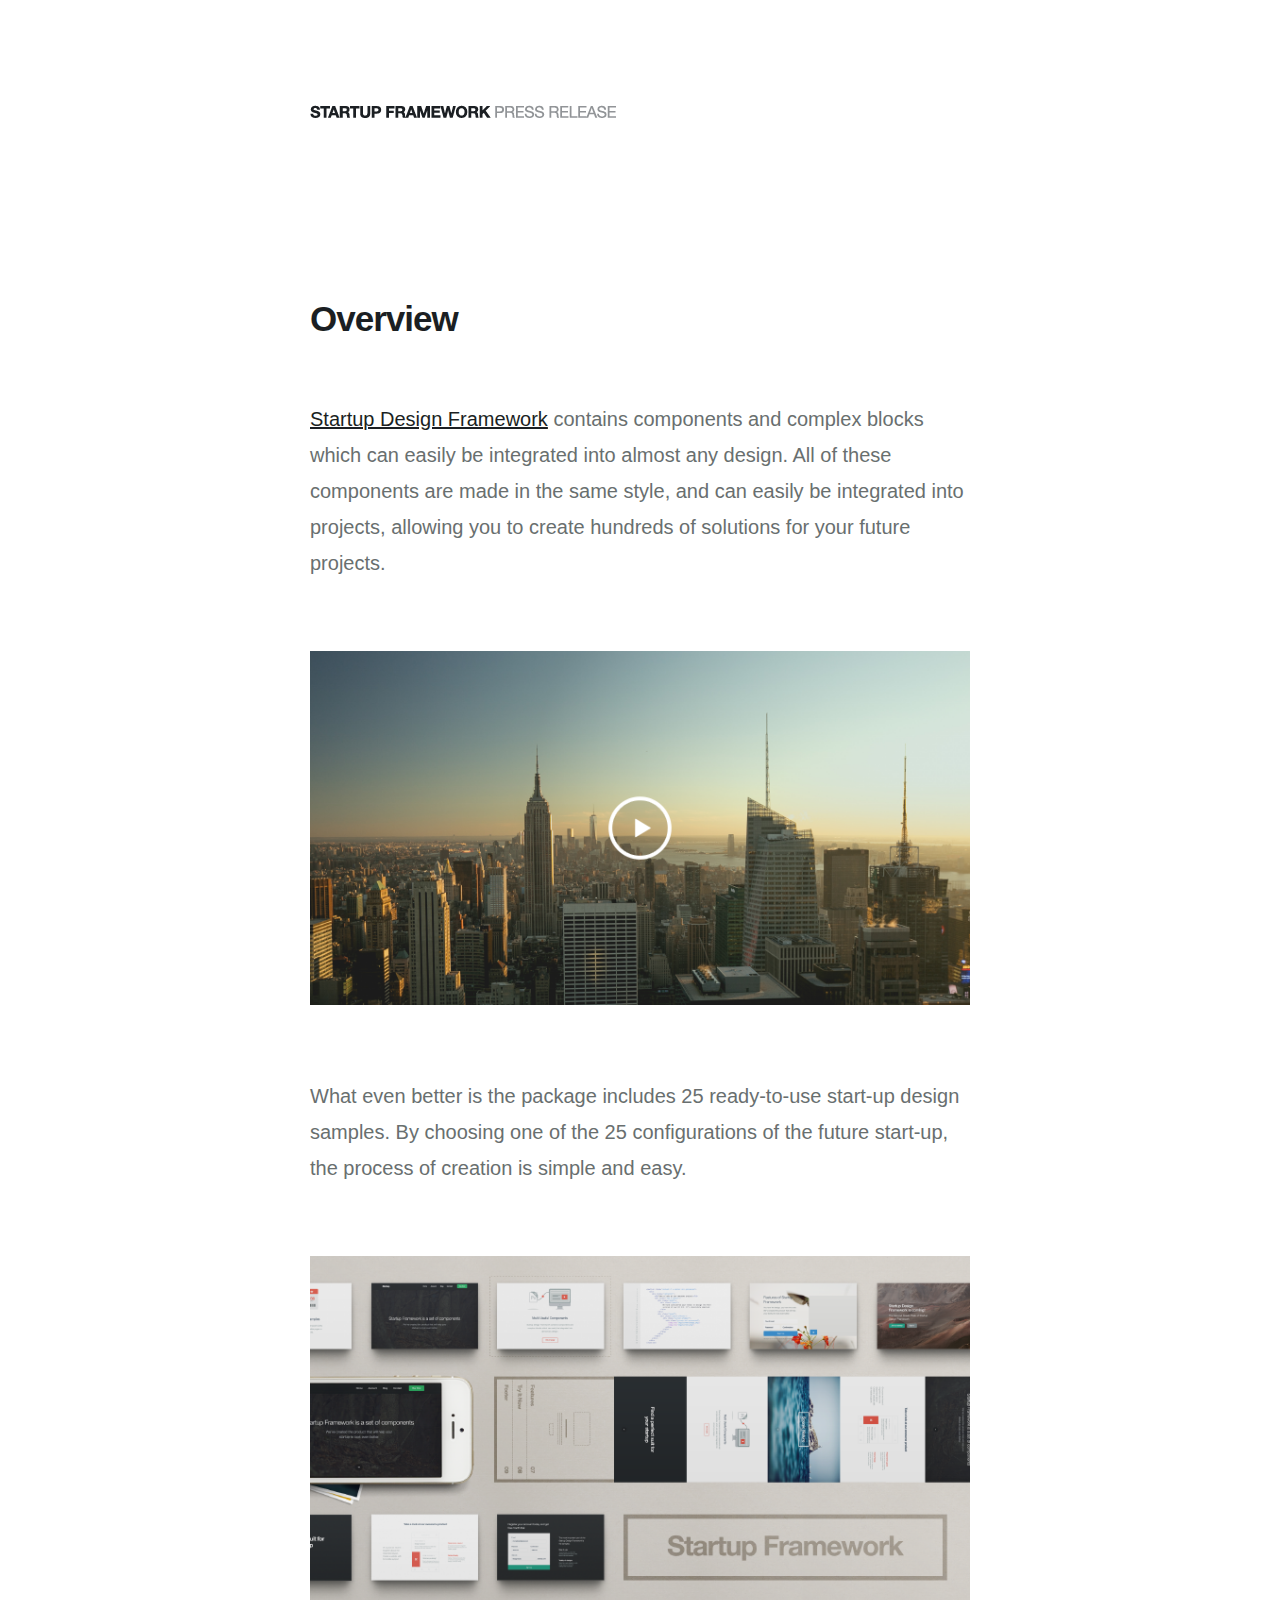
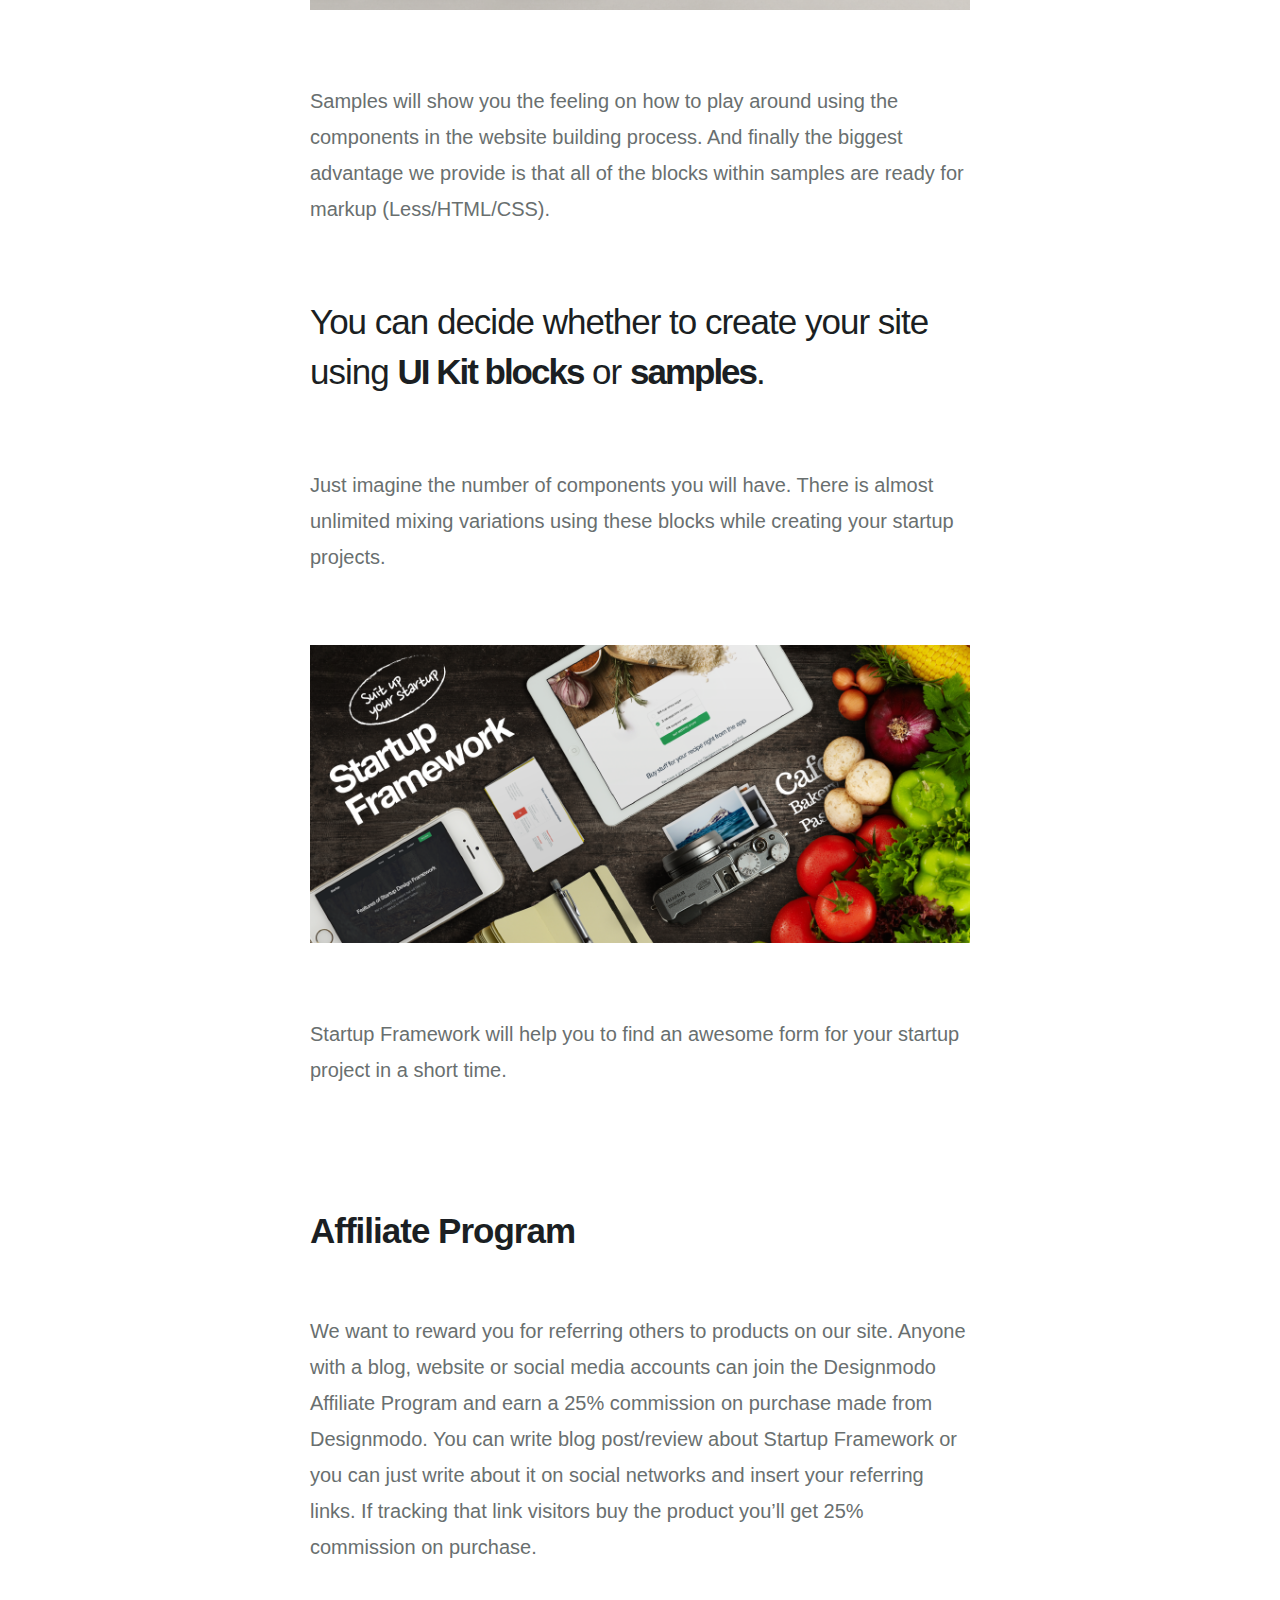
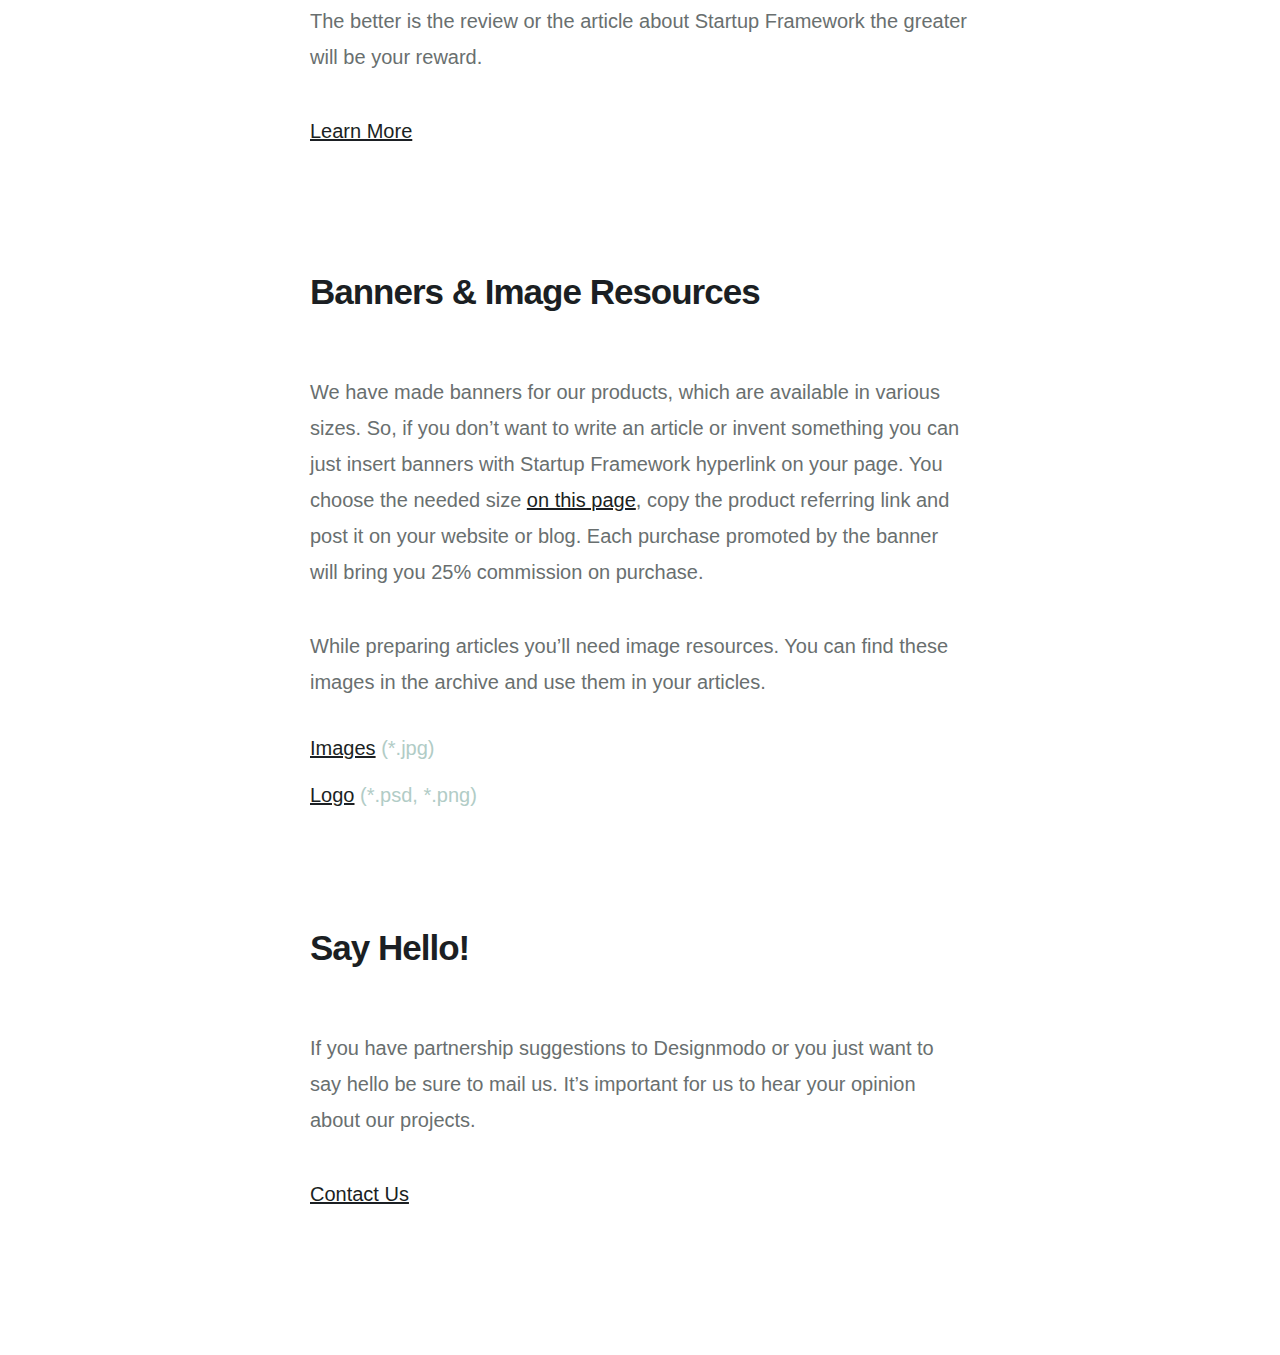
<file: product pages/Startup Framework/index.html>
<!doctype html>
<html>
<head>
<meta charset="UTF-8">
<title>Press Release: Startup Framework</title>
<link rel="icon" href="img/favicon.ico" type="image/x-icon"/>
<link rel="shortcut icon" href="favicon.ico" type="image/x-icon"/>

<style>

html,body,div,span,applet,object,iframe,h1,h2,h3,h4,h5,h6,p,blockquote,pre,a,abbr,acronym,address,big,cite,code,del,dfn,em,img,ins,kbd,q,s,samp,small,strike,strong,sub,sup,tt,var,b,u,i,center,dl,dt,dd,ol,ul,li,fieldset,form,label,legend,table,caption,tbody,tfoot,thead,tr,th,td,article,aside,canvas,details,embed,figure,figcaption,footer,header,hgroup,menu,nav,output,ruby,section,summary,time,mark,audio,video{border:0;font-size:100%;font:inherit;vertical-align:baseline;margin:0;padding:0}
	article,aside,details,figcaption,figure,footer,header,hgroup,menu,nav,section{display:block;}
	body{line-height:1}
	ol,ul{list-style:none}
	blockquote,q{quotes:none}
	blockquote:before,blockquote:after,q:before,q:after{content:none}
	table{border-collapse:collapse;border-spacing:0}
	html {position:static!important;top:0!important;}
	body {font-family: 'Helvetica Neue', Helvetica, Arial, serif;cursor:default;}
            
	* { box-sizing:border-box;-webkit-transition: 0.5s ease;-moz-transition: 0.5s;-ms-transition: 0.5s;-o-transition: 0.5s;transition: 0.5s;}
            
	h1 {font-size: 35px; font-weight: bold; margin-bottom: 60px; letter-spacing: -1px; color: #1b1f23; line-height: 45px;}
	p {font-size: 20px; line-height: 36px; color: #696f6f}
	a {color: #1b1f23}
	
	.padding_block h1 {font-size: 35px; font-weight: bold; margin-top: 120px; margin-bottom: 60px; letter-spacing: -1px; color: #1b1f23;line-height: 45px;}
	.padding_block p {margin-bottom: 38px}
	.padding_block li {margin-bottom: 27px; font-size: 20px; color: #b1ccc6; font-weight: 300}
	.padding_block li a {color: #1b1f23; font-weight: normal}
	
	.quote {font-size: 35px; font-weight: 300; line-height: 50px; padding-top: 70px; padding-bottom: 70px; letter-spacing: -1px; color: #1b1f23}
	.quote b {font-weight: 800; letter-spacing: -2px}
	.wrap {padding-top: 105px; padding-bottom: 105px; width: 100%; max-width: 700px; margin: 0 auto; padding: 105px 20px}
	.logo {padding-bottom: 175px}		
	.default_img {padding-top: 70px; padding-bottom: 70px}
	img {max-width: 100%}      
	
	@media screen and (max-width: 480px) {
		h1 {margin-bottom: 30px; font-size: 30px}
		p {font-size: 18px; line-height: 32px}
		.wrap {padding-top: 20px; padding-bottom: 20px}
		.padding_block h1 {margin-top: 80px; margin-bottom: 30px; font-size: 30px; line-height: 40px;}
		.padding_block p {margin-bottom: 25px}
		.padding_block li {margin-bottom: 20px}
		.padding_block li a {font-size: 18px}
		.default_img {padding-top: 40px; padding-bottom: 40px}
		.logo {padding-bottom: 80px; padding-top: 10px}
		.quote {font-size: 30px; line-height: 40px; padding-top: 40px; padding-bottom: 40px}
	}
</style>
</head>
<body>

<div class="wrap">
	<a href="http://designmodo.com/startup/?utm_source=FreebieDownload&utm_medium=FreebieDownload&utm_campaign=FreebieDownload"><img src="img/logo.png" class="logo"></a>
    <div>
    	<h1>Overview</h1>
       <p><a href="http://designmodo.com/startup/?utm_source=FreebieDownload&utm_medium=FreebieDownload&utm_campaign=FreebieDownload">Startup Design Framework</a> contains components and complex blocks which can easily be integrated into almost any design. All of these components are made in the same style, and can easily be integrated into projects, allowing you to create hundreds of solutions for your future projects.</p>
       
       <a href="http://designmodo.com/startup/?utm_source=FreebieDownload&utm_medium=FreebieDownload&utm_campaign=FreebieDownload"><img src="img/player.png" class="default_img"></a>
       
       <p>What even better is the package includes 25 ready-to-use start-up design samples. By choosing one of the 25 configurations of the future start-up, the process of creation is simple and easy.</p>
       
       <a href="http://designmodo.com/startup/?utm_source=FreebieDownload&utm_medium=FreebieDownload&utm_campaign=FreebieDownload"><img src="img/img_01.png" class="default_img"></a>
       
       <p>Samples will show you the feeling on how to play around using the components in the website building process. And finally the biggest advantage we provide is that all of the blocks within samples are ready for markup (Less/HTML/CSS).</p>
       
       <div class="quote">You can decide whether to create your site using <b>UI Kit blocks</b> or <b>samples</b>.</div>
       
       <p>Just imagine the number of components you will have. There is almost unlimited mixing variations using these blocks while creating your startup projects.</p>
       
       <a href="http://designmodo.com/startup/?utm_source=FreebieDownload&utm_medium=FreebieDownload&utm_campaign=FreebieDownload"><img src="img/img_02.png" class="default_img"></a>
      
       <p>Startup Framework will help you to find an awesome form for your startup project in a short time.</p>
       
       <div class="padding_block">
           <h1>Affiliate Program</h1>
           <p>We want to reward you for referring others to products on our site. Anyone with a blog, website or social media accounts can join the Designmodo Affiliate Program and earn a 25% commission on purchase made from Designmodo. You can write blog post/review about Startup Framework or you can just write about it on social networks and insert your referring links.
If tracking that link visitors buy the product you’ll get 25% commission on purchase.</p>
    		<p>The better is the review or the article about Startup Framework the greater will be your reward.</p>
    		<p><a href="http://designmodo.com/affiliates/?utm_source=FreebieDownload&utm_medium=FreebieDownload&utm_campaign=FreebieDownload">Learn More</a></p>
    	</div>
       
       <div class="padding_block">
           <h1>Banners & Image Resources</h1>
           <p>We have made banners for our products, which are available in various sizes. So, if you don’t want to write an article or invent something you can just insert banners with Startup Framework hyperlink on your page. You choose the needed size <a href="http://designmodo.com/banners/?utm_source=FreebieDownload&utm_medium=FreebieDownload&utm_campaign=FreebieDownload">on this page</a>, copy the product referring link and post it on your website or blog. Each purchase promoted by the banner will bring you 25% commission on purchase.</p>
			<p>While preparing articles you’ll need image resources. You can find these images in the archive and use them in your articles. 
 </p>
           <ul>
               <li><a href="press_images.zip">Images</a> (*.jpg)</li>
               <li><a href="logo.zip">Logo</a> (*.psd, *.png)</li>
           </ul>
    	</div>
        
        <div class="padding_block">
           <h1>Say Hello!</h1>
           <p>If you have partnership suggestions to Designmodo or you just want to say hello be sure to mail us. It’s important for us to hear your opinion about our projects.</p>
    		<p><a href="http://designmodo.com/contact-us/?utm_source=FreebieDownload&utm_medium=FreebieDownload&utm_campaign=FreebieDownload">Contact Us</a></p>
    	</div>
    
</div>

</body>
</html>
</file>
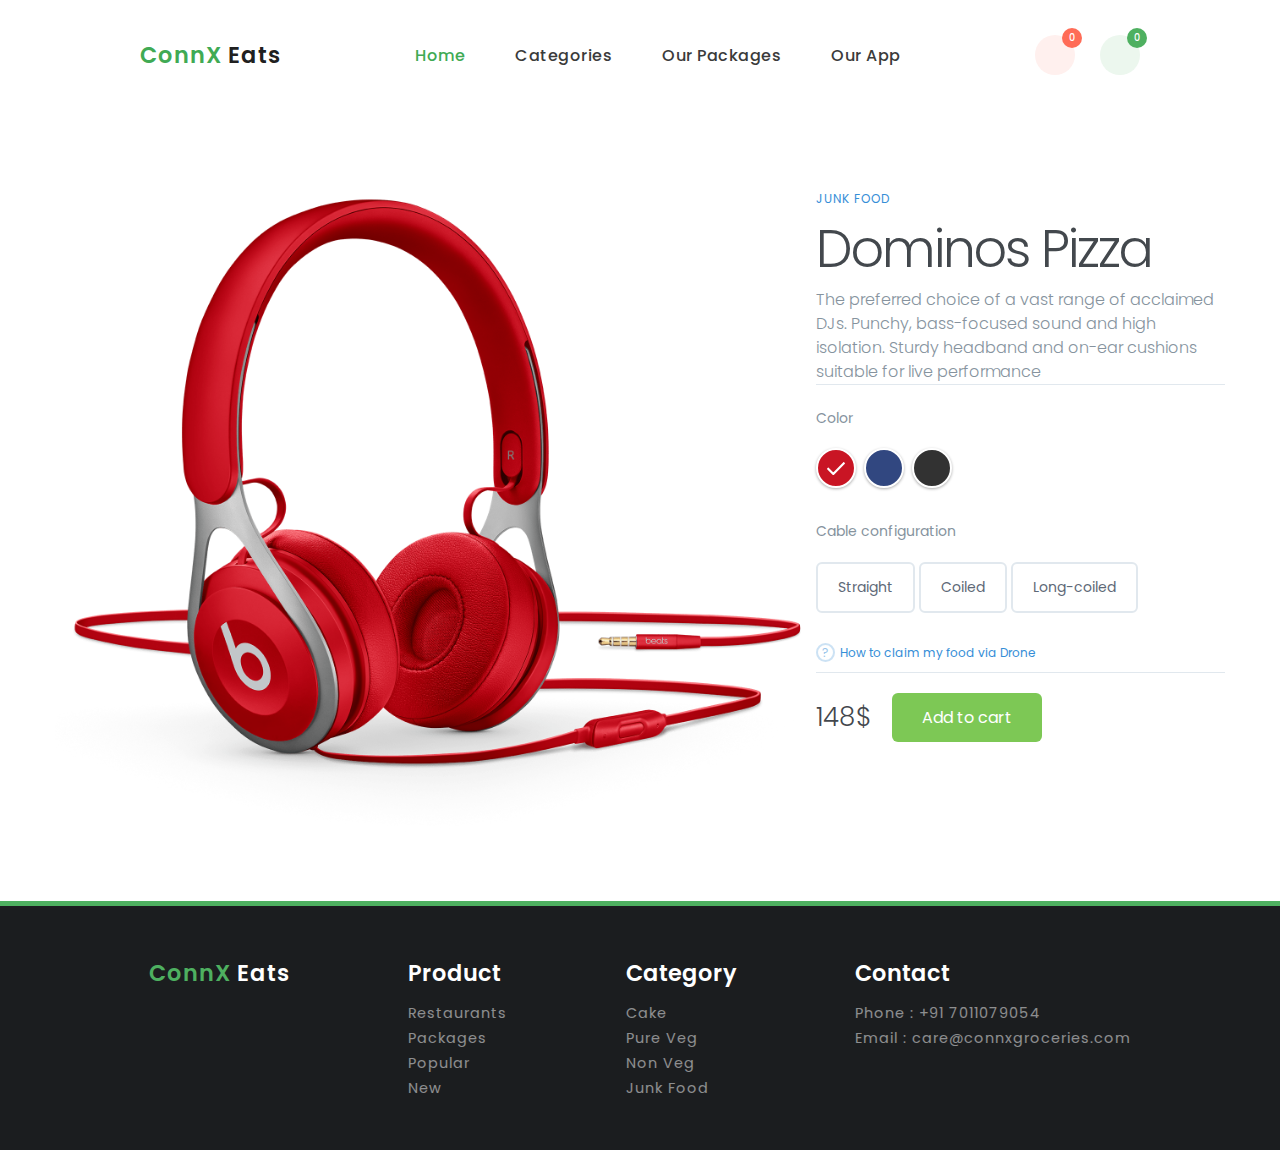
<file: product pages/example product.html>
<!DOCTYPE html>
<html>
  <head>
    <meta charset="utf-8">
    <meta name="viewport" content="width=device-width, initial-scale=1">
    <title>Tutorial</title>
    <!-- Fonts -->
    <link href="https://fonts.googleapis.com/css?family=Roboto:300,400,500" rel="stylesheet">
    <!-- CSS -->
    <link href="style.css" rel="stylesheet">
    <meta name="robots" content="noindex,follow" />
    <!--==Import-Font-Family======================-->
    <link rel="preconnect" href="https://fonts.googleapis.com">
    <link rel="preconnect" href="https://fonts.gstatic.com" crossorigin>
    <link href="https://fonts.googleapis.com/css2?family=Poppins:ital,wght@0,100;0,200;0,300;0,400;0,500;0,600;0,700;0,800;0,900;1,100;1,200;1,300;1,400;1,500;1,600;1,700;1,800;1,900&display=swap" rel="stylesheet">
        <!--==Using-Font-Awesome=====================-->
        <link rel="stylesheet" href="https://pro.fontawesome.com/releases/v5.10.0/css/all.css" integrity="sha384-AYmEC3Yw5cVb3ZcuHtOA93w35dYTsvhLPVnYs9eStHfGJvOvKxVfELGroGkvsg+p" crossorigin="anonymous"/>
  </head>

  <body>
    <!--==Navigation================================-->
    <nav class="navigation">
      <!--logo-------->
      <a href="index.html" class="logo">
          <span>ConnX</span> Eats
      </a>
      <!--menu-btn---->
      <input type="checkbox" class="menu-btn" id="menu-btn">
      <label for="menu-btn" class="menu-icon">
          <span class="nav-icon"></span>
      </label>
      <!--menu-------->
      <ul class="menu">
          <li><a href="index.html" class="active">Home</a></li>
          <li><a href="#category">Categories</a></li>
          <li><a href="#popular-bundle-pack">Our Packages</a></li>
          <li><a href="#download-app">Our App</a></li>
      </ul>
      <!--right-nav-(cart-like)-->
      <div class="right-nav">
          <!--like----->
          <a href="#" class="like">
              <i class="far fa-heart"></i>
              <span>0</span>
          </a>
          <!--cart----->
          <a href="#" class="cart">
              <i class="fas fa-shopping-cart"></i>
              <span>0</span>
          </a>
      </div>
  </nav>
  <!--nav-end--------------------->
    <main class="container">

      <!-- Left Column / Headphones Image -->
      <div class="left-column">
        <img data-image="black" src="images/black.png" alt="">
        <img data-image="blue" src="images/blue.png" alt="">
        <img data-image="red" class="active" src="images/red.png" alt="">
      </div>


      <!-- Right Column -->
      <div class="right-column">

        <!-- Product Description -->
        <div class="product-description">
          <span>Junk Food</span>
          <h1>Dominos Pizza</h1>
          <p>The preferred choice of a vast range of acclaimed DJs. Punchy, bass-focused sound and high isolation. Sturdy headband and on-ear cushions suitable for live performance</p>
        </div>

        <!-- Product Configuration -->
        <div class="product-configuration">

          <!-- Product Color -->
          <div class="product-color">
            <span>Color</span>

            <div class="color-choose">
              <div>
                <input data-image="red" type="radio" id="red" name="color" value="red" checked>
                <label for="red"><span></span></label>
              </div>
              <div>
                <input data-image="blue" type="radio" id="blue" name="color" value="blue">
                <label for="blue"><span></span></label>
              </div>
              <div>
                <input data-image="black" type="radio" id="black" name="color" value="black">
                <label for="black"><span></span></label>
              </div>
            </div>

          </div>

          <!-- Cable Configuration -->
          <div class="cable-config">
            <span>Cable configuration</span>

            <div class="cable-choose">
              <button>Straight</button>
              <button>Coiled</button>
              <button>Long-coiled</button>
            </div>

            <a href="#">How to claim my food via Drone</a>
          </div>
        </div>

        <!-- Product Pricing -->
        <div class="product-price">
          <span>148$</span>
          <a href="#" class="cart-btn">Add to cart</a>
        </div>
      </div>
    </main>
    <h1> ㅤ </h1>
    <h1> ㅤ </h1>
    <h1> ㅤ </h1>
    <!--FOOTE.R-->
            <!--==Footer=============================================-->
            <footer>
              <h1>  </h1>
              <h1>  </h1>
              <h1>  </h1>
              <h1>  </h1>
              <div class="footer-container">
                  <!--logo-container------>
                  <div class="footer-logo">
                      <a href="#"><span>ConnX</span> Eats</a>
                      <!--social----->
                                      </div>
                  <!--links------------------------->
              <div class="footer-links">
                  <strong>Product</strong>
                  <ul>
                      <li><a href="#">Restaurants</a></li>
                      <li><a href="#">Packages</a></li>
                      <li><a href="#">Popular</a></li>
                      <li><a href="#">New</a></li>
                  </ul>
              </div>
              <!--links------------------------->
              <div class="footer-links">
                  <strong>Category</strong>
                  <ul>
                      <li><a href="#">Cake</a></li>
                      <li><a href="#">Pure Veg</a></li>
                      <li><a href="#">Non Veg</a></li>
                      <li><a href="#">Junk Food</a></li>
                  </ul>
              </div>
              <!--links-------------------------->
              <div class="footer-links">
                  <strong>Contact</strong>
                  <ul>
                      <li><a href="#">Phone : +91 7011079054</a></li>
                      <li><a href="#">Email : care@connxgroceries.com</a></li>
                  </ul>
              </div>
              </div>
          </footer>

    <!-- Scripts -->
    <script src="https://cdnjs.cloudflare.com/ajax/libs/jquery/3.1.1/jquery.min.js" charset="utf-8"></script>
    <script src="script.js" charset="utf-8"></script>
  </body>
</html>
</file>
<file: product pages/style.css>
/* Basic Styling */
html, body {
  height: 100%;
  width: 100%;
  margin: 0;
  font-family: 'Roboto', sans-serif;
}

.container {
  max-width: 1200px;
  margin: 0 auto;
  padding: 15px;
  display: flex;
}

/* Columns */
.left-column {
  width: 65%;
  position: relative;
}

.right-column {
  width: 35%;
  margin-top: 60px;
}


/* Left Column */
.left-column img {
  width: 100%;
  position: absolute;
  left: 0;
  top: 0;
  opacity: 0;
  transition: all 0.3s ease;
}

.left-column img.active {
  opacity: 1;
}


/* Right Column */

/* Product Description */
.product-description {
  border-bottom: 1px solid #E1E8EE;
  margin-bottom: 20px;
}
.product-description span {
  font-size: 12px;
  color: #358ED7;
  letter-spacing: 1px;
  text-transform: uppercase;
  text-decoration: none;
}
.product-description h1 {
  font-weight: 300;
  font-size: 52px;
  color: #43484D;
  letter-spacing: -2px;
}
.product-description p {
  font-size: 16px;
  font-weight: 300;
  color: #86939E;
  line-height: 24px;
}

/* Product Configuration */
.product-color span,
.cable-config span {
  font-size: 14px;
  font-weight: 400;
  color: #86939E;
  margin-bottom: 20px;
  display: inline-block;
}

/* Product Color */
.product-color {
  margin-bottom: 30px;
}

.color-choose div {
  display: inline-block;
}

.color-choose input[type="radio"] {
  display: none;
}

.color-choose input[type="radio"] + label span {
  display: inline-block;
  width: 40px;
  height: 40px;
  margin: -1px 4px 0 0;
  vertical-align: middle;
  cursor: pointer;
  border-radius: 50%;
}

.color-choose input[type="radio"] + label span {
  border: 2px solid #FFFFFF;
  box-shadow: 0 1px 3px 0 rgba(0,0,0,0.33);
}

.color-choose input[type="radio"]#red + label span {
  background-color: #C91524;
}
.color-choose input[type="radio"]#blue + label span {
  background-color: #314780;
}
.color-choose input[type="radio"]#black + label span {
  background-color: #323232;
}

.color-choose input[type="radio"]:checked + label span {
  background-image: url(images/check-icn.svg);
  background-repeat: no-repeat;
  background-position: center;
}

/* Cable Configuration */
.cable-choose {
  margin-bottom: 20px;
}

.cable-choose button {
  border: 2px solid #E1E8EE;
  border-radius: 6px;
  padding: 13px 20px;
  font-size: 14px;
  color: #5E6977;
  background-color: #fff;
  cursor: pointer;
  transition: all .5s;
}

.cable-choose button:hover,
.cable-choose button:active,
.cable-choose button:focus {
  border: 2px solid #86939E;
  outline: none;
}

.cable-config {
  border-bottom: 1px solid #E1E8EE;
  margin-bottom: 20px;
}

.cable-config a {
  color: #358ED7;
  text-decoration: none;
  font-size: 12px;
  position: relative;
  margin: 10px 0;
  display: inline-block;
}
.cable-config a:before {
  content: "?";
  height: 15px;
  width: 15px;
  border-radius: 50%;
  border: 2px solid rgba(53, 142, 215, 0.5);
  display: inline-block;
  text-align: center;
  line-height: 16px;
  opacity: 0.5;
  margin-right: 5px;
}

/* Product Price */
.product-price {
  display: flex;
  align-items: center;
}

.product-price span {
  font-size: 26px;
  font-weight: 300;
  color: #43474D;
  margin-right: 20px;
}

.cart-btn {
  display: inline-block;
  background-color: #7DC855;
  border-radius: 6px;
  font-size: 16px;
  color: #FFFFFF;
  text-decoration: none;
  padding: 12px 30px;
  transition: all .5s;
}
.cart-btn:hover {
  background-color: #64af3d;
}

/* Responsive */
@media (max-width: 940px) {
  .container {
    flex-direction: column;
    margin-top: 60px;
  }

  .left-column,
  .right-column {
    width: 100%;
  }

  .left-column img {
    width: 300px;
    right: 0;
    top: -65px;
    left: initial;
  }
}

@media (max-width: 535px) {
  .left-column img {
    width: 220px;
    top: -85px;
  }
}

/*==Navigation=====================================*/
.navigation{
  display: flex;
  justify-content: space-between;
  align-items: center;
  padding: 35px;
  max-width: 1070px;
  width: 100%;
  margin: auto;
}
.menu{
  display: flex;
}
.menu li a{
  padding: 3px 10px;
  margin: 0px 15px;
  color: #3b3b3b;
  font-weight: 500;
  letter-spacing: 0.5px;
  transition: all ease 0.3s;
}
.logo{
  font-size: 1.4rem;
  font-weight: 600;
  letter-spacing: 1px;
  color: #202020;
}
.logo span{
  color: #40aa54;
}
.right-nav{
  display: grid;
  grid-template-columns: auto auto;
  grid-gap: 25px;
}
.right-nav a{
  width:40px;
  height: 40px;
  display: flex;
  justify-content: center;
  align-items: center;
  border-radius: 50%;
  position: relative;
}
.right-nav .like{
  background-color: #fff0ee;
  color: #ff6c57;
}
.right-nav .cart{
  background-color: #ecf7ee;
  color: #4eb060;
}
.right-nav a span{
  position: absolute;
  top: -7px;
  right: -7px;
  width:20px;
  height: 20px;
  display: flex;
  justify-content: center;
  align-items: center;
  border-radius: 50%;
  color: #ffffff;
  font-size: 0.6rem;
  font-weight: 500;
}
.right-nav .like span{
  background-color: #ff6c57;
}
.right-nav .cart span{
  background-color: #4eb060;
}
.menu li a:hover,
.menu .active{
  color: #40aa54;
  transition: all ease 0.3s;
}

*{
  font-family: poppins;
  margin: 0px;
  padding: 0px;
  box-sizing: border-box;
  scroll-behavior: smooth;
}
ul{
  list-style: none;
}
a{
  text-decoration: none;
}
body{
  margin: 0px;
  padding: 0px;
  font-family: poppins;
}

::selection{
color:#ffffff;
background-color:#40aa54;}




/*/*==footer============================*/
footer{
  background-color: #1b1d1f;
  padding: 50px 20px;
  border-top: 5px solid #4eb060;
}
.footer-container{
  max-width: 1100px;
  margin: auto;
  display: flex;
  justify-content: space-around;
  align-items: flex-start;
}
.footer-logo{
  display: flex;
  flex-direction: column;
  justify-content: center;
  align-items: center;
}
.footer-logo a{
  color: #ffffff;
  font-size: 1.4rem;
  font-weight: 600;
  letter-spacing: 1px;
}
.footer-logo a span{
  color: #4eb060;
}
.footer-social{
  display: flex;
  margin-top: 10px;
}
.footer-social a{
  width:40px;
  height: 40px;
  display: flex;
  justify-content: center;
  align-items: center;
  color: #ffffff;
  border: 1px solid #ffffff15;
  font-size: 0.9rem;
  margin: 0px 5px;
  transition: all ease 0.3s;
}
.footer-social a:hover{
  background-color: #4eb060;
  transition: all ease 0.3s;
}
.footer-links strong{
  color: #ffffff;
  font-size: 1.4rem;
  font-weight: 600;
}
.footer-links ul{
  margin-top: 10px;
}
.footer-links ul li a{
  color: #ffffff;
  opacity: 0.5;
  margin: 4px 0px;
  font-size: 0.9rem;
  letter-spacing: 1px;
  transition: all ease 0.3s;
}
.footer-links li a:hover{
  opacity: 1;
  transition: all ease 0.3s;
}
/*==Making-Responsive===================================*/
.menu-icon,
.menu-btn{
  display: none;
}
@media(max-width:1280px){
  #search-banner{
      width:1150px;
  }
}
@media(max-width:1200px){
  #search-banner{
      width:90%;
      height: 500px;
  }
  #popular-bundle-pack,
  #popular-product,
  #download-app{
      width: 90%;
  }
  #popular-bundle-pack{
      padding: 50px 30px 0px 30px;
  }
}
@media(max-width:1050px){
  .bg-1{
      width: 150px;
      height: 150px;
      top: -20px;
  }
  #search-banner{
      background-size: 700px;
  }
  #category,
  #partner{
      width: 90%;
  }
}
@media(max-width:965px){
  .navigation{
      justify-content: space-between;
      height: 65px;
      padding: 35px 25px;
  }
  .logo{
      font-size: 1.2rem;
  }
  .navigation .menu{
      display: none;
      position: absolute;
      top: 65px;
      left: 0px;
      z-index: 100;
      background-color: #ffffff;
      width: 100%;
      padding: 0px;
      margin: 0px;
      border-bottom: 1px solid rgba(245,245,245);
  }
  .navigation .menu li{
      width: 100%;
      margin: 0px;
      padding: 0px;
  }
  .navigation .menu li a{
      width: 100%;
      height: 40px;
      display: flex;
      align-items: center;
      padding: 30px 20px;
      margin: 0px;
      border: 1px solid rgba(248,247,247,0.5);
  }
  .menu-icon{
      display: block;
  }
  .navigation .menu-icon{
      cursor: pointer;
      float: right;
      padding: 5px;
      position: relative;
      user-select: none;
      z-index: 2;
  }
  .navigation .menu-icon .nav-icon{
      background-color: #141414cc;
      display: block;
      height: 2px;
      width: 25px;
      position: relative;
      transition: background 0.2s ease-out;
  }
  .navigation .menu-icon .nav-icon::before,
  .navigation .menu-icon .nav-icon::after{
      background-color: #141414cc;
      content: '';
      display: block;
      position: absolute;
      width: 100%;
      height: 100%;
      transition: all ease-out 0.2s;
  }
  .navigation .menu-icon .nav-icon::before{
      top: 7px;
  }
  .navigation .menu-icon .nav-icon::after{
      top: -7px;
  }
  .navigation .menu-btn:checked ~ .menu-icon .nav-icon::before{
      transform: rotate(-45deg);
      top: 0px;
  }
  .navigation .menu-btn:checked ~ .menu-icon .nav-icon::after{
      transform: rotate(45deg);
      top: 0px;
  }
  .navigation .menu-btn:checked ~ .menu-icon .nav-icon{
      background-color: transparent;
  } 
  .navigation .menu-btn:checked ~ .menu{
      display: block;
  }   

  #search-banner{
      height: 400px;
      background-size: 500px;
  }
  .bg-2{
      width: 100px;
      height: 100px;
      top: -50px;
  }
  .category-container{
      flex-wrap: wrap;
      justify-content: center;
  }
  .category-box{
      margin: 10px;
  }
  .product-container{
      grid-template-columns: 1fr 1fr;
  }
  .client-box-container{
      grid-template-columns: 1fr 1fr;
  }
  .partner-heading{
      justify-content: center;
  }
  .logo-container{
      flex-wrap: wrap;
      justify-content: center;
  }
  .logo-container img{
      margin: 10px;
  }
  #download-app{
      flex-direction: column;
      height: 100%;
      background-color: transparent;
      margin-top: 0px;
      width: 90%;
      max-width: 100%;
  }
  .app-img{
      height: 450px;
      width: 220px;
  }
  .download-app-text{
      max-width: 100%;
      background-color: #ecf7ee;
      padding: 20px;
      border-radius: 20px;
      margin-top: 20px;
      display: flex;
      flex-direction: column;
      justify-content: center;
      align-items: center;
      text-align: center;
  }
  .footer-container{
      display: grid;
      grid-template-columns: 1fr 1fr;
  }
  .footer-links{
      text-align: center;
  }
}
@media(max-width:750px){
  #search-banner{
      height: 300px;
  }
  .search-banner-text{
      margin-left: 20px;
  }
  .search-banner-text h1{
      font-size: 2rem;
      line-height: 30px;
  }
  .bg-1{
      display: none;
  }
  .client-box-container{
      grid-template-columns: 1fr;
  }
}
@media(max-width:500px){
  #search-banner{
      height: 200px;
      background-size: 300px;
  }
  .search-banner-text{
      margin-left: 0px;
      max-width: 100%;
  }
  .search-banner-text h1{
      font-size: 1.3rem;
  }
  .search-box{
      width: 100%;
      max-width: 100%;
      height: 40px;
      padding-left: 10px;
  }
  .search-box i{
      font-size: 1rem;
  }
  .search-box .search-btn{
      height: 30px;
  }
  .category-container{
      display: grid;
      grid-template-columns: 1fr 1fr;
      grid-gap: 15px;
  }
  .category-box{
      width: 100%;
      margin: 0px;
  }
  .product-container{
      grid-template-columns: 1fr;
  }
  #popular-bundle-pack{
      padding: 30px 20px 0px 20px;
  }
  .footer-container{
      grid-template-columns: 1fr;
  }
  .footer-links{
      margin-top: 10px;
  }
}
@media(max-width:400px){
  .category-heading h2,
  .product-heading h3,
  .client-heading h3,
  .partner-heading h3{
      font-size: 1.2rem;
  }
}
@media(max-width:350px){
  .download-btns{
      flex-direction: column;
  }
  .download-btns a{
      margin: 4px 0px;
      width: 140px;
  }
  .download-btns a img{
      width: 100%;
  }
  .right-nav{
      grid-gap: 5px;
  }
}
</file>
